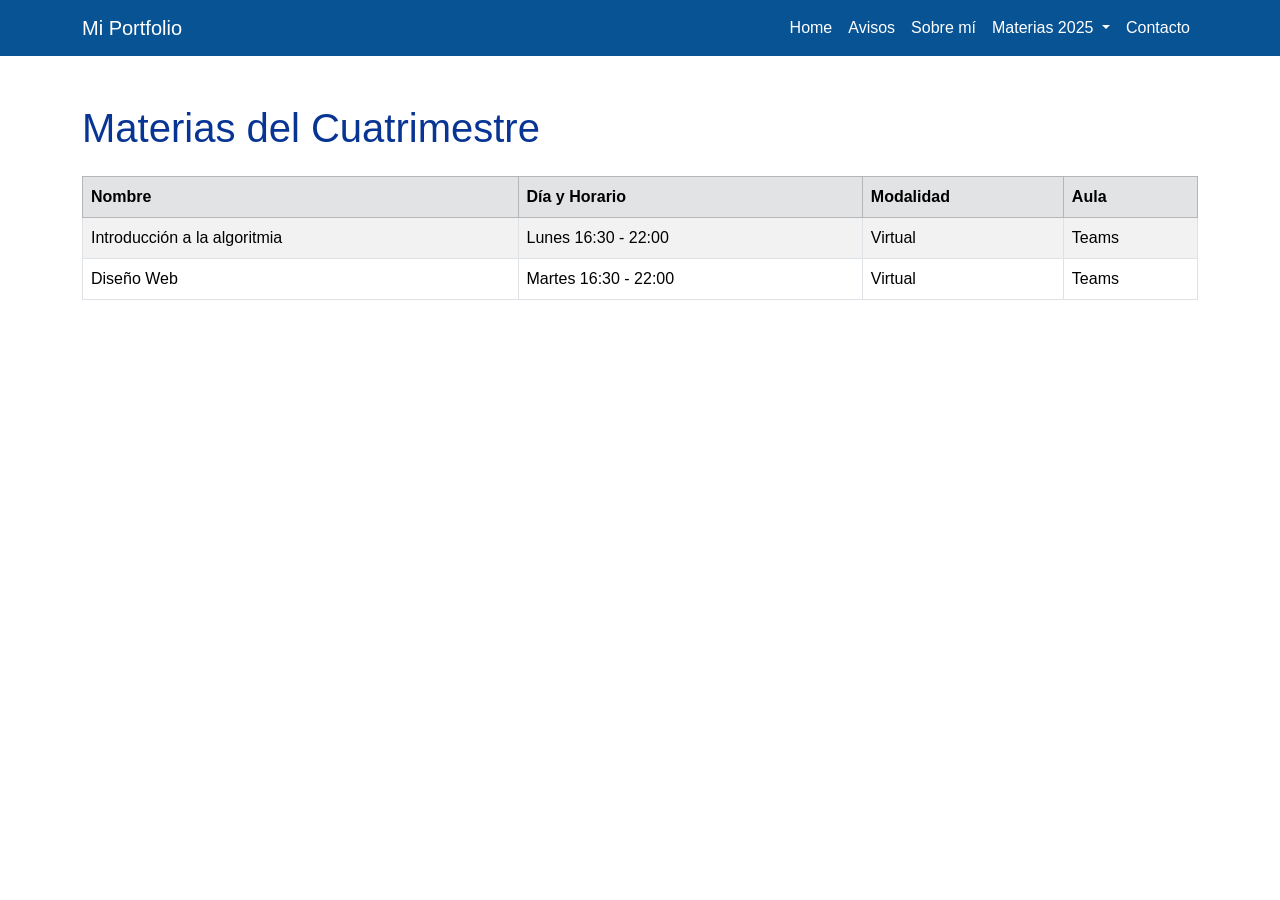
<file: index.html>
<!DOCTYPE html>
<html lang="es">
<head>
  <meta charset="UTF-8" />
  <meta name="viewport" content="width=device-width, initial-scale=1.0" />
  <title>Inicio | Portfolio Estudiante</title>
  <link href="https://cdn.jsdelivr.net/npm/bootstrap@5.3.3/dist/css/bootstrap.min.css" rel="stylesheet">
  <link rel="stylesheet" href="css/style.css" />
</head>
<body>
  <!-- Navbar -->
  <nav class="navbar navbar-expand-lg navbar-dark">
    <div class="container">
      <a class="navbar-brand text-white" href="index.html">Mi Portfolio</a>
      <button class="navbar-toggler" type="button" data-bs-toggle="collapse" data-bs-target="#navbarNav">
        <span class="navbar-toggler-icon"></span>
      </button>
      <div class="collapse navbar-collapse" id="navbarNav">
        <ul class="navbar-nav ms-auto">
          <li class="nav-item"><a class="nav-link text-white" href="index.html">Home</a></li>
          <li class="nav-item"><a class="nav-link text-white" href="avisos.html">Avisos</a></li>
          <li class="nav-item"><a class="nav-link text-white" href="sobre-mi.html">Sobre mí</a></li>
          
          <!-- Dropdown Materias -->
          <li class="nav-item dropdown">
            <a class="nav-link dropdown-toggle text-white" href="#" role="button" data-bs-toggle="dropdown">
              Materias 2025
            </a>
            <ul class="dropdown-menu">
              <li><a class="dropdown-item" href="diseno-desarrollo-web.html">Diseño y Desarrollo Web</a></li>
              <li><a class="dropdown-item" href="intro-algo.html">Introducción a la algoritmia</a></li>
            </ul>
          </li>
  
          <li class="nav-item"><a class="nav-link text-white" href="contacto.html">Contacto</a></li>
        </ul>
      </div>
    </div>
  </nav>

  <!-- Contenido -->
  <main class="container mt-5">
    <h1 class="mb-4">Materias del Cuatrimestre</h1>
    <div class="table-responsive">
      <table class="table table-striped table-bordered">
        <thead class="table-secondary">
          <tr>
            <th>Nombre</th>
            <th>Día y Horario</th>
            <th>Modalidad</th>
            <th>Aula</th>
          </tr>
        </thead>
        <tbody>
          <tr>
            <td>Introducción a la algoritmia</td>
            <td>Lunes 16:30 - 22:00</td>
            <td>Virtual</td>
            <td>Teams</td>
          </tr>
          <tr>
            <td>Diseño Web</td>
            <td>Martes 16:30 - 22:00</td>
            <td>Virtual</td>
            <td>Teams</td>
          </tr>
        </tbody>
      </table>
    </div>
  </main>

  <!-- Bootstrap JS -->
  <script src="https://cdn.jsdelivr.net/npm/bootstrap@5.3.3/dist/js/bootstrap.bundle.min.js"></script>
</body>
</html>
</file>
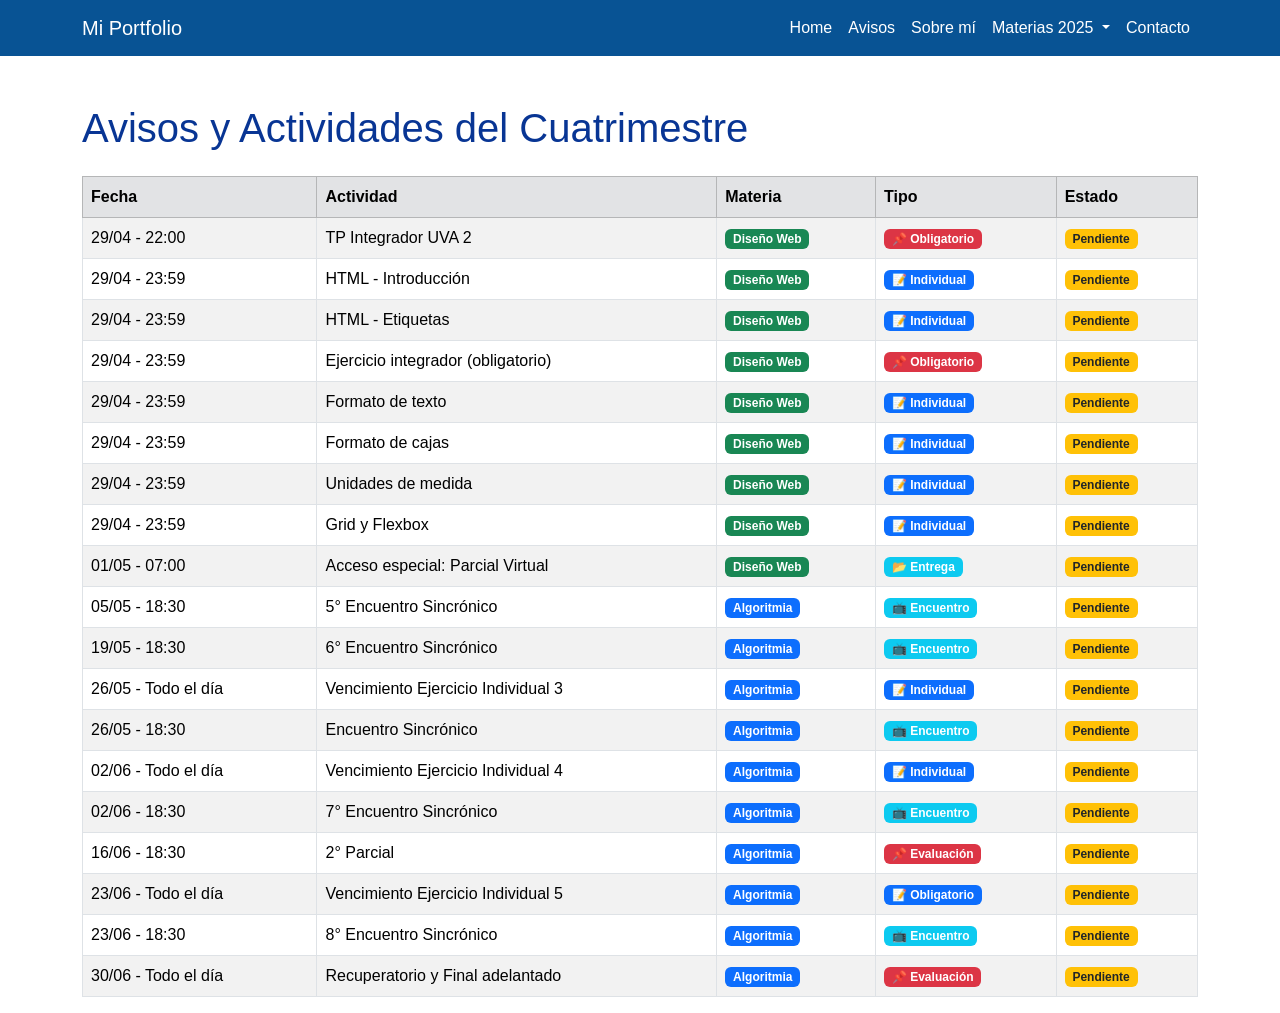
<file: avisos.html>
<!DOCTYPE html>
<html lang="es">
<head>
  <meta charset="UTF-8" />
  <title>Avisos | Portfolio Estudiante</title>
  <meta name="viewport" content="width=device-width, initial-scale=1.0" />
  <link href="https://cdn.jsdelivr.net/npm/bootstrap@5.3.3/dist/css/bootstrap.min.css" rel="stylesheet" />
  <link rel="stylesheet" href="css/style.css" />
</head>
<body>
  <!-- Navbar -->
  <nav class="navbar navbar-expand-lg navbar-dark">
    <div class="container">
      <a class="navbar-brand text-white" href="index.html">Mi Portfolio</a>
      <button class="navbar-toggler" type="button" data-bs-toggle="collapse" data-bs-target="#navbarNav">
        <span class="navbar-toggler-icon"></span>
      </button>
      <div class="collapse navbar-collapse" id="navbarNav">
        <ul class="navbar-nav ms-auto">
          <li class="nav-item"><a class="nav-link text-white" href="index.html">Home</a></li>
          <li class="nav-item"><a class="nav-link text-white" href="avisos.html">Avisos</a></li>
          <li class="nav-item"><a class="nav-link text-white" href="sobre-mi.html">Sobre mí</a></li>
          
          <!-- Dropdown Materias -->
          <li class="nav-item dropdown">
            <a class="nav-link dropdown-toggle text-white" href="#" role="button" data-bs-toggle="dropdown">
              Materias 2025
            </a>
            <ul class="dropdown-menu">
              <li><a class="dropdown-item" href="diseno-desarrollo-web.html">Diseño y Desarrollo Web</a></li>
              <li><a class="dropdown-item" href="intro-algo.html">Introducción a la algoritmia</a></li>
            </ul>
          </li>
  
          <li class="nav-item"><a class="nav-link text-white" href="contacto.html">Contacto</a></li>
        </ul>
      </div>
    </div>
  </nav>

  <main class="container mt-5">
    <h1 class="mb-4">Avisos y Actividades del Cuatrimestre</h1>
    <div class="table-responsive">
      <table class="table table-bordered table-striped align-middle">
        <thead class="table-secondary">
          <tr>
            <th>Fecha</th>
            <th>Actividad</th>
            <th>Materia</th>
            <th>Tipo</th>
            <th>Estado</th>
          </tr>
        </thead>
        <tbody>
          <!-- Diseño Web -->
          <tr>
            <td>29/04 - 22:00</td>
            <td>TP Integrador UVA 2</td>
            <td><span class="badge bg-success">Diseño Web</span></td>
            <td><span class="badge bg-danger">📌 Obligatorio</span></td>
            <td><span class="badge bg-warning text-dark">Pendiente</span></td>
          </tr>
          <tr>
            <td>29/04 - 23:59</td>
            <td>HTML - Introducción</td>
            <td><span class="badge bg-success">Diseño Web</span></td>
            <td><span class="badge bg-primary">📝 Individual</span></td>
            <td><span class="badge bg-warning text-dark">Pendiente</span></td>
          </tr>
          <tr>
            <td>29/04 - 23:59</td>
            <td>HTML - Etiquetas</td>
            <td><span class="badge bg-success">Diseño Web</span></td>
            <td><span class="badge bg-primary">📝 Individual</span></td>
            <td><span class="badge bg-warning text-dark">Pendiente</span></td>
          </tr>
          <tr>
            <td>29/04 - 23:59</td>
            <td>Ejercicio integrador (obligatorio)</td>
            <td><span class="badge bg-success">Diseño Web</span></td>
            <td><span class="badge bg-danger">📌 Obligatorio</span></td>
            <td><span class="badge bg-warning text-dark">Pendiente</span></td>
          </tr>
          <tr>
            <td>29/04 - 23:59</td>
            <td>Formato de texto</td>
            <td><span class="badge bg-success">Diseño Web</span></td>
            <td><span class="badge bg-primary">📝 Individual</span></td>
            <td><span class="badge bg-warning text-dark">Pendiente</span></td>
          </tr>
          <tr>
            <td>29/04 - 23:59</td>
            <td>Formato de cajas</td>
            <td><span class="badge bg-success">Diseño Web</span></td>
            <td><span class="badge bg-primary">📝 Individual</span></td>
            <td><span class="badge bg-warning text-dark">Pendiente</span></td>
          </tr>
          <tr>
            <td>29/04 - 23:59</td>
            <td>Unidades de medida</td>
            <td><span class="badge bg-success">Diseño Web</span></td>
            <td><span class="badge bg-primary">📝 Individual</span></td>
            <td><span class="badge bg-warning text-dark">Pendiente</span></td>
          </tr>
          <tr>
            <td>29/04 - 23:59</td>
            <td>Grid y Flexbox</td>
            <td><span class="badge bg-success">Diseño Web</span></td>
            <td><span class="badge bg-primary">📝 Individual</span></td>
            <td><span class="badge bg-warning text-dark">Pendiente</span></td>
          </tr>
          <tr>
            <td>01/05 - 07:00</td>
            <td>Acceso especial: Parcial Virtual</td>
            <td><span class="badge bg-success">Diseño Web</span></td>
            <td><span class="badge bg-info">📂 Entrega</span></td>
            <td><span class="badge bg-warning text-dark">Pendiente</span></td>
          </tr>
  
          <!-- Algoritmia -->
          <tr>
            <td>05/05 - 18:30</td>
            <td>5° Encuentro Sincrónico</td>
            <td><span class="badge bg-primary">Algoritmia</span></td>
            <td><span class="badge bg-info">📺 Encuentro</span></td>
            <td><span class="badge bg-warning text-dark">Pendiente</span></td>
          </tr>
          <tr>
            <td>19/05 - 18:30</td>
            <td>6° Encuentro Sincrónico</td>
            <td><span class="badge bg-primary">Algoritmia</span></td>
            <td><span class="badge bg-info">📺 Encuentro</span></td>
            <td><span class="badge bg-warning text-dark">Pendiente</span></td>
          </tr>
          <tr>
            <td>26/05 - Todo el día</td>
            <td>Vencimiento Ejercicio Individual 3</td>
            <td><span class="badge bg-primary">Algoritmia</span></td>
            <td><span class="badge bg-primary">📝 Individual</span></td>
            <td><span class="badge bg-warning text-dark">Pendiente</span></td>
          </tr>
          <tr>
            <td>26/05 - 18:30</td>
            <td>Encuentro Sincrónico</td>
            <td><span class="badge bg-primary">Algoritmia</span></td>
            <td><span class="badge bg-info">📺 Encuentro</span></td>
            <td><span class="badge bg-warning text-dark">Pendiente</span></td>
          </tr>
          <tr>
            <td>02/06 - Todo el día</td>
            <td>Vencimiento Ejercicio Individual 4</td>
            <td><span class="badge bg-primary">Algoritmia</span></td>
            <td><span class="badge bg-primary">📝 Individual</span></td>
            <td><span class="badge bg-warning text-dark">Pendiente</span></td>
          </tr>
          <tr>
            <td>02/06 - 18:30</td>
            <td>7° Encuentro Sincrónico</td>
            <td><span class="badge bg-primary">Algoritmia</span></td>
            <td><span class="badge bg-info">📺 Encuentro</span></td>
            <td><span class="badge bg-warning text-dark">Pendiente</span></td>
          </tr>
          <tr>
            <td>16/06 - 18:30</td>
            <td>2° Parcial</td>
            <td><span class="badge bg-primary">Algoritmia</span></td>
            <td><span class="badge bg-danger">📌 Evaluación</span></td>
            <td><span class="badge bg-warning text-dark">Pendiente</span></td>
          </tr>
          <tr>
            <td>23/06 - Todo el día</td>
            <td>Vencimiento Ejercicio Individual 5</td>
            <td><span class="badge bg-primary">Algoritmia</span></td>
            <td><span class="badge bg-primary">📝 Obligatorio</span></td>
            <td><span class="badge bg-warning text-dark">Pendiente</span></td>
          </tr>
          <tr>
            <td>23/06 - 18:30</td>
            <td>8° Encuentro Sincrónico</td>
            <td><span class="badge bg-primary">Algoritmia</span></td>
            <td><span class="badge bg-info">📺 Encuentro</span></td>
            <td><span class="badge bg-warning text-dark">Pendiente</span></td>
          </tr>
          <tr>
            <td>30/06 - Todo el día</td>
            <td>Recuperatorio y Final adelantado</td>
            <td><span class="badge bg-primary">Algoritmia</span></td>
            <td><span class="badge bg-danger">📌 Evaluación</span></td>
            <td><span class="badge bg-warning text-dark">Pendiente</span></td>
          </tr>
        </tbody>
      </table>
    </div>
  </main>
  

  <script src="https://cdn.jsdelivr.net/npm/bootstrap@5.3.3/dist/js/bootstrap.bundle.min.js"></script>
</body>
</html>
</file>
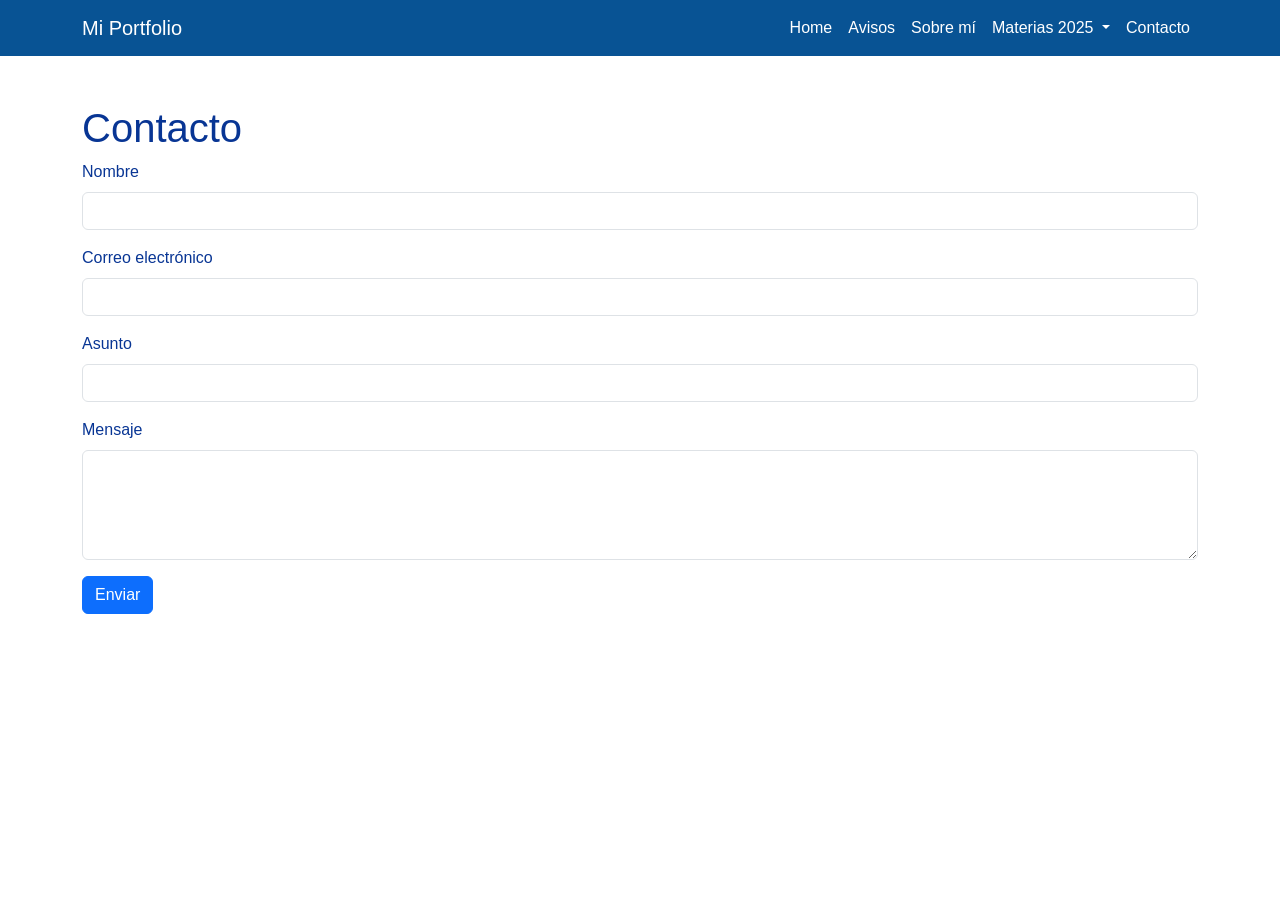
<file: contacto.html>
<!DOCTYPE html>
<html lang="es">
<head>
  <meta charset="UTF-8" />
  <title>Contacto | Portfolio Estudiante</title>
  <meta name="viewport" content="width=device-width, initial-scale=1.0" />
  <link href="https://cdn.jsdelivr.net/npm/bootstrap@5.3.3/dist/css/bootstrap.min.css" rel="stylesheet" />
  <link rel="stylesheet" href="css/style.css" />
</head>
<body>
  <nav class="navbar navbar-expand-lg navbar-dark">
    <div class="container">
      <a class="navbar-brand text-white" href="index.html">Mi Portfolio</a>
      <button class="navbar-toggler" type="button" data-bs-toggle="collapse" data-bs-target="#navbarNav">
        <span class="navbar-toggler-icon"></span>
      </button>
      <div class="collapse navbar-collapse" id="navbarNav">
        <ul class="navbar-nav ms-auto">
          <li class="nav-item"><a class="nav-link text-white" href="index.html">Home</a></li>
          <li class="nav-item"><a class="nav-link text-white" href="avisos.html">Avisos</a></li>
          <li class="nav-item"><a class="nav-link text-white" href="sobre-mi.html">Sobre mí</a></li>
          
          <!-- Dropdown Materias -->
          <li class="nav-item dropdown">
            <a class="nav-link dropdown-toggle text-white" href="#" role="button" data-bs-toggle="dropdown">
              Materias 2025
            </a>
            <ul class="dropdown-menu">
              <li><a class="dropdown-item" href="diseno-desarrollo-web.html">Diseño y Desarrollo Web</a></li>
              <li><a class="dropdown-item" href="intro-algo.html">Introducción a la algoritmia</a></li>
            </ul>
          </li>
  
          <li class="nav-item"><a class="nav-link text-white" href="contacto.html">Contacto</a></li>
        </ul>
      </div>
    </div>
  </nav>

  <main class="container mt-5">
    <h1>Contacto</h1>
    <form>
      <div class="mb-3">
        <label for="nombre" class="form-label">Nombre</label>
        <input type="text" class="form-control" id="nombre" required>
      </div>
      <div class="mb-3">
        <label for="email" class="form-label">Correo electrónico</label>
        <input type="email" class="form-control" id="email" required>
      </div>
      <div class="mb-3">
        <label for="asunto" class="form-label">Asunto</label>
        <input type="text" class="form-control" id="asunto" required>
      </div>
      <div class="mb-3">
        <label for="mensaje" class="form-label">Mensaje</label>
        <textarea class="form-control" id="mensaje" rows="4" required></textarea>
      </div>
      <button type="submit" class="btn btn-primary">Enviar</button>
    </form>
  </main>

  <script src="https://cdn.jsdelivr.net/npm/bootstrap@5.3.3/dist/js/bootstrap.bundle.min.js"></script>
</body>
</html>
</file>
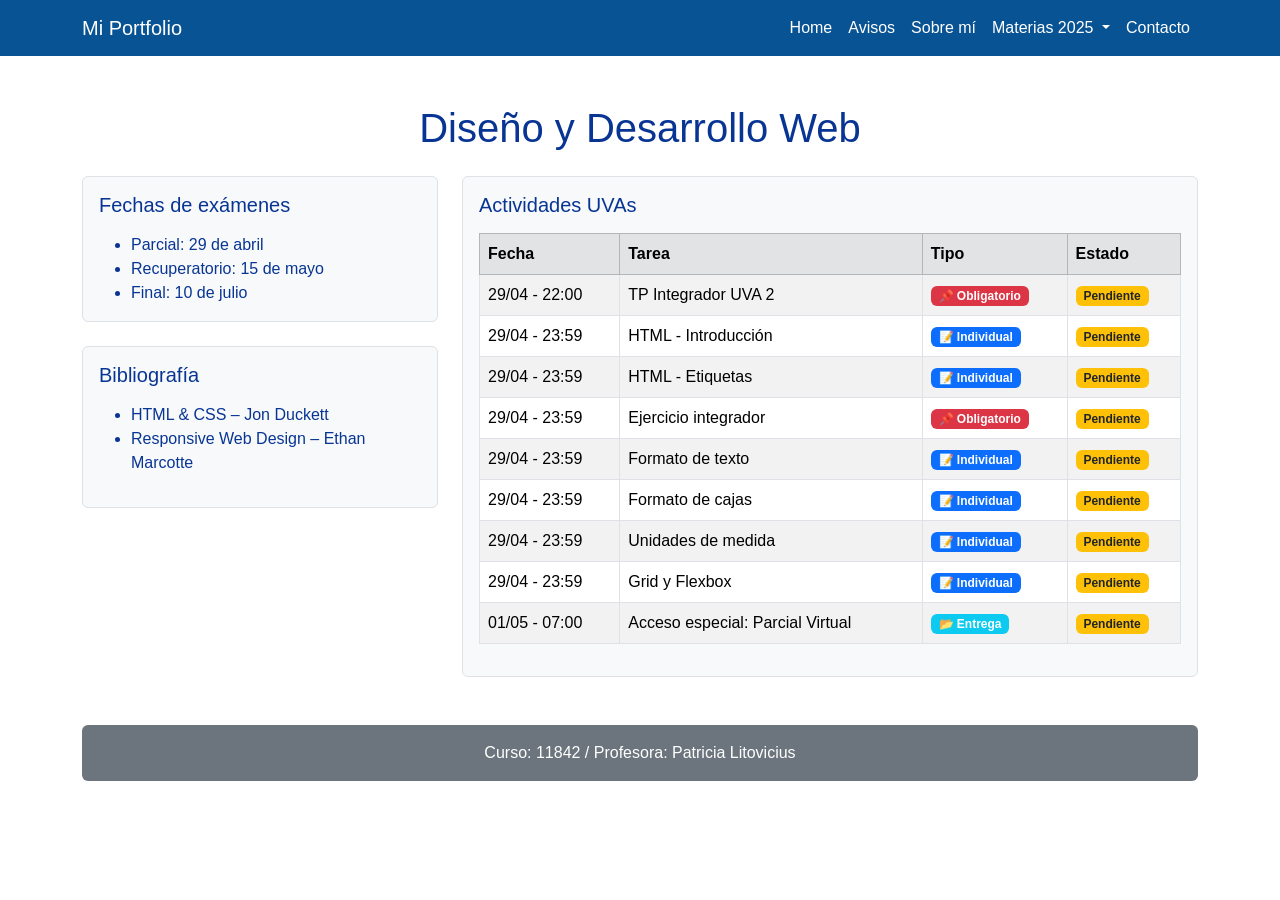
<file: diseno-desarrollo-web.html>
<!DOCTYPE html>
<html lang="es">
<head>
  <meta charset="UTF-8" />
  <title>Diseño y Desarrollo Web</title>
  <meta name="viewport" content="width=device-width, initial-scale=1.0" />
  <link href="https://cdn.jsdelivr.net/npm/bootstrap@5.3.3/dist/css/bootstrap.min.css" rel="stylesheet" />
  <link rel="stylesheet" href="css/style.css" />
</head>
<body>
  <nav class="navbar navbar-expand-lg navbar-dark">
    <div class="container">
      <a class="navbar-brand text-white" href="index.html">Mi Portfolio</a>
      <button class="navbar-toggler" type="button" data-bs-toggle="collapse" data-bs-target="#navbarNav">
        <span class="navbar-toggler-icon"></span>
      </button>
      <div class="collapse navbar-collapse" id="navbarNav">
        <ul class="navbar-nav ms-auto">
          <li class="nav-item"><a class="nav-link text-white" href="index.html">Home</a></li>
          <li class="nav-item"><a class="nav-link text-white" href="avisos.html">Avisos</a></li>
          <li class="nav-item"><a class="nav-link text-white" href="sobre-mi.html">Sobre mí</a></li>
          
          <!-- Dropdown Materias -->
          <li class="nav-item dropdown">
            <a class="nav-link dropdown-toggle text-white" href="#" role="button" data-bs-toggle="dropdown">
              Materias 2025
            </a>
            <ul class="dropdown-menu">
              <li><a class="dropdown-item" href="diseno-desarrollo-web.html">Diseño y Desarrollo Web</a></li>
              <li><a class="dropdown-item" href="intro-algo.html">Introducción a la algoritmia</a></li>
            </ul>
          </li>
  
          <li class="nav-item"><a class="nav-link text-white" href="contacto.html">Contacto</a></li>
        </ul>
      </div>
    </div>
  </nav>

  <main class="container mt-5">
    <h1 class="text-center mb-4">Diseño y Desarrollo Web</h1>
  
    <div class="row g-4">
      <!-- Columna izquierda -->
      <div class="col-md-4">
        <!-- Box: Fechas -->
        <div class="p-3 border rounded bg-light mb-4">
          <h5 class="mb-3">Fechas de exámenes</h5>
          <ul class="mb-0">
            <li>Parcial: 29 de abril</li>
            <li>Recuperatorio: 15 de mayo</li>
            <li>Final: 10 de julio</li>
          </ul>
        </div>
  
        <!-- Box: Bibliografía -->
        <div class="p-3 border rounded bg-light">
          <h5 class="mb-3">Bibliografía</h5>
          <ul>
            <li>HTML & CSS – Jon Duckett</li>
            <li>Responsive Web Design – Ethan Marcotte</li>
          </ul>
        </div>
      </div>
  
      <!-- Columna derecha -->
      <div class="col-md-8">
        <div class="p-3 border rounded bg-light h-100">
          <h5 class="mb-3">Actividades UVAs</h5>
          <div class="table-responsive">
            <table class="table table-bordered table-striped align-middle">
              <thead class="table-secondary">
                <tr>
                  <th>Fecha</th>
                  <th>Tarea</th>
                  <th>Tipo</th>
                  <th>Estado</th>
                </tr>
              </thead>
              <tbody>
                <tr>
                  <td>29/04 - 22:00</td>
                  <td>TP Integrador UVA 2</td>
                  <td><span class="badge bg-danger">📌 Obligatorio</span></td>
                  <td><span class="badge bg-warning text-dark">Pendiente</span></td>
                </tr>
                <tr>
                  <td>29/04 - 23:59</td>
                  <td>HTML - Introducción</td>
                  <td><span class="badge bg-primary">📝 Individual</span></td>
                  <td><span class="badge bg-warning text-dark">Pendiente</span></td>
                </tr>
                <tr>
                  <td>29/04 - 23:59</td>
                  <td>HTML - Etiquetas</td>
                  <td><span class="badge bg-primary">📝 Individual</span></td>
                  <td><span class="badge bg-warning text-dark">Pendiente</span></td>
                </tr>
                <tr>
                  <td>29/04 - 23:59</td>
                  <td>Ejercicio integrador</td>
                  <td><span class="badge bg-danger">📌 Obligatorio</span></td>
                  <td><span class="badge bg-warning text-dark">Pendiente</span></td>
                </tr>
                <tr>
                  <td>29/04 - 23:59</td>
                  <td>Formato de texto</td>
                  <td><span class="badge bg-primary">📝 Individual</span></td>
                  <td><span class="badge bg-warning text-dark">Pendiente</span></td>
                </tr>
                <tr>
                  <td>29/04 - 23:59</td>
                  <td>Formato de cajas</td>
                  <td><span class="badge bg-primary">📝 Individual</span></td>
                  <td><span class="badge bg-warning text-dark">Pendiente</span></td>
                </tr>
                <tr>
                  <td>29/04 - 23:59</td>
                  <td>Unidades de medida</td>
                  <td><span class="badge bg-primary">📝 Individual</span></td>
                  <td><span class="badge bg-warning text-dark">Pendiente</span></td>
                </tr>
                <tr>
                  <td>29/04 - 23:59</td>
                  <td>Grid y Flexbox</td>
                  <td><span class="badge bg-primary">📝 Individual</span></td>
                  <td><span class="badge bg-warning text-dark">Pendiente</span></td>
                </tr>
                <tr>
                  <td>01/05 - 07:00</td>
                  <td>Acceso especial: Parcial Virtual</td>
                  <td><span class="badge bg-info">📂 Entrega</span></td>
                  <td><span class="badge bg-warning text-dark">Pendiente</span></td>
                </tr>
              </tbody>
            </table>
          </div>
        </div>
      </div>
    </div>
  
    <!-- Footer -->
    <div class="text-center mt-5 p-3 bg-secondary text-white rounded">
      Curso: 11842 / Profesora: Patricia Litovicius
    </div>
  </main>
  

  <script src="https://cdn.jsdelivr.net/npm/bootstrap@5.3.3/dist/js/bootstrap.bundle.min.js"></script>
</body>
</html>
</file>
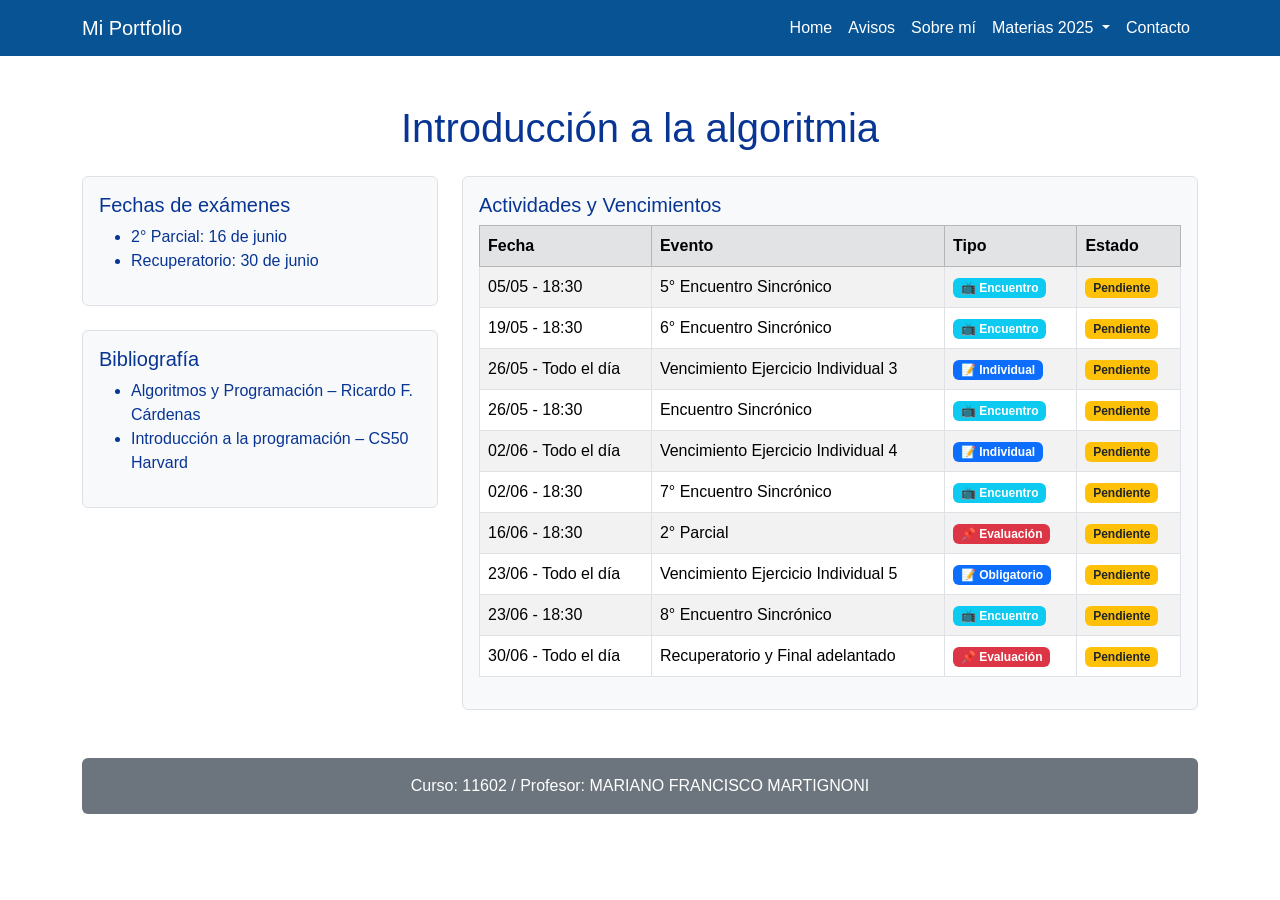
<file: intro-algo.html>
<!DOCTYPE html>
<html lang="es">
<head>
  <meta charset="UTF-8" />
  <title>Introducción a la algoritmia</title>
  <meta name="viewport" content="width=device-width, initial-scale=1.0" />
  <link href="https://cdn.jsdelivr.net/npm/bootstrap@5.3.3/dist/css/bootstrap.min.css" rel="stylesheet" />
  <link rel="stylesheet" href="css/style.css" />
</head>
<body>
  <!-- Navbar -->
  <nav class="navbar navbar-expand-lg navbar-dark">
    <div class="container">
      <a class="navbar-brand text-white" href="index.html">Mi Portfolio</a>
      <button class="navbar-toggler" type="button" data-bs-toggle="collapse" data-bs-target="#navbarNav">
        <span class="navbar-toggler-icon"></span>
      </button>
      <div class="collapse navbar-collapse" id="navbarNav">
        <ul class="navbar-nav ms-auto">
          <li class="nav-item"><a class="nav-link text-white" href="index.html">Home</a></li>
          <li class="nav-item"><a class="nav-link text-white" href="avisos.html">Avisos</a></li>
          <li class="nav-item"><a class="nav-link text-white" href="sobre-mi.html">Sobre mí</a></li>
          <li class="nav-item dropdown">
            <a class="nav-link dropdown-toggle text-white" href="#" role="button" data-bs-toggle="dropdown">
              Materias 2025
            </a>
            <ul class="dropdown-menu">
              <li><a class="dropdown-item" href="diseno-desarrollo-web.html">Diseño y Desarrollo Web</a></li>
              <li><a class="dropdown-item" href="intro-algo.html">Introducción a la algoritmia</a></li>
            </ul>
          </li>
          <li class="nav-item"><a class="nav-link text-white" href="contacto.html">Contacto</a></li>
        </ul>
      </div>
    </div>
  </nav>

  <!-- Contenido principal -->
  <main class="container mt-5">
    <h1 class="text-center mb-4">Introducción a la algoritmia</h1>

    <div class="row g-4">
      <!-- Columna izquierda -->
      <div class="col-md-4">
        <div class="p-3 border rounded bg-light mb-4">
          <h5>Fechas de exámenes</h5>
          <ul>
            <li>2° Parcial: 16 de junio</li>
            <li>Recuperatorio: 30 de junio</li>
          </ul>
        </div>
        <div class="p-3 border rounded bg-light">
          <h5>Bibliografía</h5>
          <ul>
            <li>Algoritmos y Programación – Ricardo F. Cárdenas</li>
            <li>Introducción a la programación – CS50 Harvard</li>
          </ul>
        </div>
      </div>

      <!-- Columna derecha -->
      <div class="col-md-8">
        <div class="p-3 border rounded bg-light h-100">
          <h5>Actividades y Vencimientos</h5>
          <div class="table-responsive">
            <table class="table table-bordered table-striped align-middle">
              <thead class="table-secondary">
                <tr>
                  <th>Fecha</th>
                  <th>Evento</th>
                  <th>Tipo</th>
                  <th>Estado</th>
                </tr>
              </thead>
              <tbody>
                <tr>
                  <td>05/05 - 18:30</td>
                  <td>5° Encuentro Sincrónico</td>
                  <td><span class="badge bg-info">📺 Encuentro</span></td>
                  <td><span class="badge bg-warning text-dark">Pendiente</span></td>
                </tr>
                <tr>
                  <td>19/05 - 18:30</td>
                  <td>6° Encuentro Sincrónico</td>
                  <td><span class="badge bg-info">📺 Encuentro</span></td>
                  <td><span class="badge bg-warning text-dark">Pendiente</span></td>
                </tr>
                <tr>
                  <td>26/05 - Todo el día</td>
                  <td>Vencimiento Ejercicio Individual 3</td>
                  <td><span class="badge bg-primary">📝 Individual</span></td>
                  <td><span class="badge bg-warning text-dark">Pendiente</span></td>
                </tr>
                <tr>
                  <td>26/05 - 18:30</td>
                  <td>Encuentro Sincrónico</td>
                  <td><span class="badge bg-info">📺 Encuentro</span></td>
                  <td><span class="badge bg-warning text-dark">Pendiente</span></td>
                </tr>
                <tr>
                  <td>02/06 - Todo el día</td>
                  <td>Vencimiento Ejercicio Individual 4</td>
                  <td><span class="badge bg-primary">📝 Individual</span></td>
                  <td><span class="badge bg-warning text-dark">Pendiente</span></td>
                </tr>
                <tr>
                  <td>02/06 - 18:30</td>
                  <td>7° Encuentro Sincrónico</td>
                  <td><span class="badge bg-info">📺 Encuentro</span></td>
                  <td><span class="badge bg-warning text-dark">Pendiente</span></td>
                </tr>
                <tr>
                  <td>16/06 - 18:30</td>
                  <td>2° Parcial</td>
                  <td><span class="badge bg-danger">📌 Evaluación</span></td>
                  <td><span class="badge bg-warning text-dark">Pendiente</span></td>
                </tr>
                <tr>
                  <td>23/06 - Todo el día</td>
                  <td>Vencimiento Ejercicio Individual 5</td>
                  <td><span class="badge bg-primary">📝 Obligatorio</span></td>
                  <td><span class="badge bg-warning text-dark">Pendiente</span></td>
                </tr>
                <tr>
                  <td>23/06 - 18:30</td>
                  <td>8° Encuentro Sincrónico</td>
                  <td><span class="badge bg-info">📺 Encuentro</span></td>
                  <td><span class="badge bg-warning text-dark">Pendiente</span></td>
                </tr>
                <tr>
                  <td>30/06 - Todo el día</td>
                  <td>Recuperatorio y Final adelantado</td>
                  <td><span class="badge bg-danger">📌 Evaluación</span></td>
                  <td><span class="badge bg-warning text-dark">Pendiente</span></td>
                </tr>
              </tbody>
            </table>
          </div>
        </div>
      </div>
    </div>

    <!-- Footer -->
    <div class="text-center mt-5 p-3 bg-secondary text-white rounded">
      Curso: 11602 / Profesor: MARIANO FRANCISCO MARTIGNONI
    </div>
  </main>

  <script src="https://cdn.jsdelivr.net/npm/bootstrap@5.3.3/dist/js/bootstrap.bundle.min.js"></script>
</body>
</html>
</file>
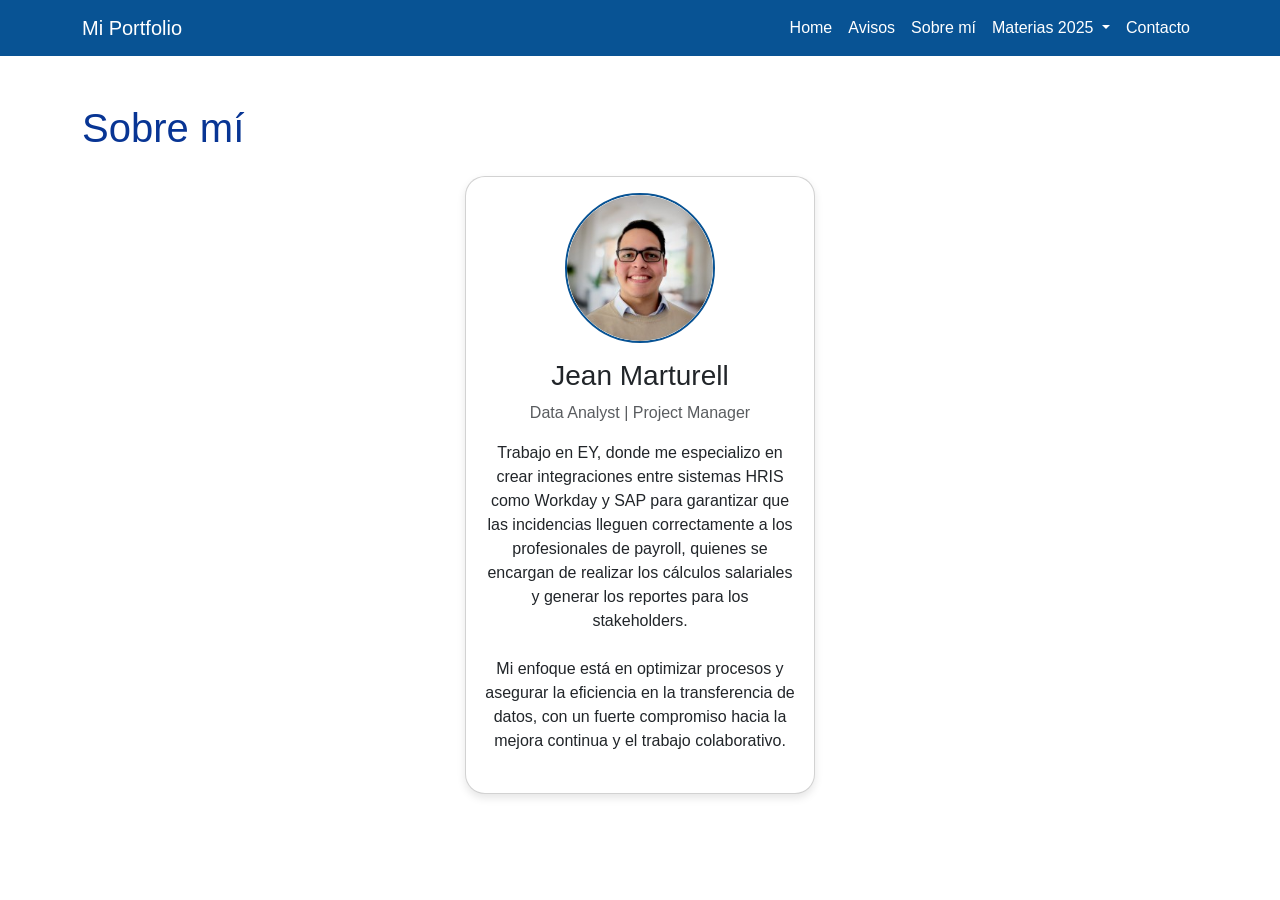
<file: sobre-mi.html>
<!DOCTYPE html>
<html lang="es">
<head>
  <meta charset="UTF-8" />
  <title>Sobre mí | Portfolio Estudiante</title>
  <meta name="viewport" content="width=device-width, initial-scale=1.0" />
  <link href="https://cdn.jsdelivr.net/npm/bootstrap@5.3.3/dist/css/bootstrap.min.css" rel="stylesheet" />
  <link rel="stylesheet" href="css/style.css" />
</head>
<body>
  <nav class="navbar navbar-expand-lg navbar-dark">
    <div class="container">
      <a class="navbar-brand text-white" href="index.html">Mi Portfolio</a>
      <button class="navbar-toggler" type="button" data-bs-toggle="collapse" data-bs-target="#navbarNav">
        <span class="navbar-toggler-icon"></span>
      </button>
      <div class="collapse navbar-collapse" id="navbarNav">
        <ul class="navbar-nav ms-auto">
          <li class="nav-item"><a class="nav-link text-white" href="index.html">Home</a></li>
          <li class="nav-item"><a class="nav-link text-white" href="avisos.html">Avisos</a></li>
          <li class="nav-item"><a class="nav-link text-white" href="sobre-mi.html">Sobre mí</a></li>
          
          <!-- Dropdown Materias -->
          <li class="nav-item dropdown">
            <a class="nav-link dropdown-toggle text-white" href="#" role="button" data-bs-toggle="dropdown">
              Materias 2025
            </a>
            <ul class="dropdown-menu">
              <li><a class="dropdown-item" href="diseno-desarrollo-web.html">Diseño y Desarrollo Web</a></li>
              <li><a class="dropdown-item" href="intro-algo.html">Introducción a la algoritmia</a></li>
            </ul>
          </li>
  
          <li class="nav-item"><a class="nav-link text-white" href="contacto.html">Contacto</a></li>
        </ul>
      </div>
    </div>
  </nav>

  <main class="container mt-5">
    <h1>Sobre mí</h1>
    <div class="container d-flex justify-content-center align-items-center mt-4 mb-4">
      <div class="card profile-card">
          <div class="card-body text-center">
              <img src="img/1738202228051.jpg" alt="Jean Marturell" class="rounded-circle profile-img mb-3">
              <h3 class="card-title mb-2">Jean Marturell</h3>
              <p class="card-text text-muted mb-3">Data Analyst | Project Manager</p>
              <p class="card-text mb-4">Trabajo en EY, donde me especializo en crear integraciones entre sistemas HRIS como Workday y SAP para garantizar que las incidencias lleguen correctamente a los profesionales de payroll, quienes se encargan de realizar los cálculos salariales y generar los reportes para los stakeholders.</p>
              <p class="card-text mb-4">Mi enfoque está en optimizar procesos y asegurar la eficiencia en la transferencia de datos, con un fuerte compromiso hacia la mejora continua y el trabajo colaborativo.</p>
          </div>
      </div>
  </div>
  </main>

  <script src="https://cdn.jsdelivr.net/npm/bootstrap@5.3.3/dist/js/bootstrap.bundle.min.js"></script>
</body>
</html>
</file>
<file: css/style.css>
body {
    background-color: white;
    color: #083594;
    font-family: 'Segoe UI', Tahoma, Geneva, Verdana, sans-serif;
  }
  
  h1, h2, h3, h4 {
    color: #083594;
  }
  
  .navbar {
    background-color: rgb(8, 83, 148);
  }
  
  .table th, .table td {
    vertical-align: middle;
  }
  
  .profile-card {
    max-width: 350px;
    border-radius: 20px;
    box-shadow: 0 4px 8px rgba(0, 0, 0, 0.1);
}

  .profile-img {
  width: 150px;
  height: 150px;
  object-fit: cover;
  border: 2px solid rgb(8, 83, 148);
}

  .bg-light {
  background-color: #f8f9fa !important;
}

  h5 {
  color: #083594;
}
</file>
